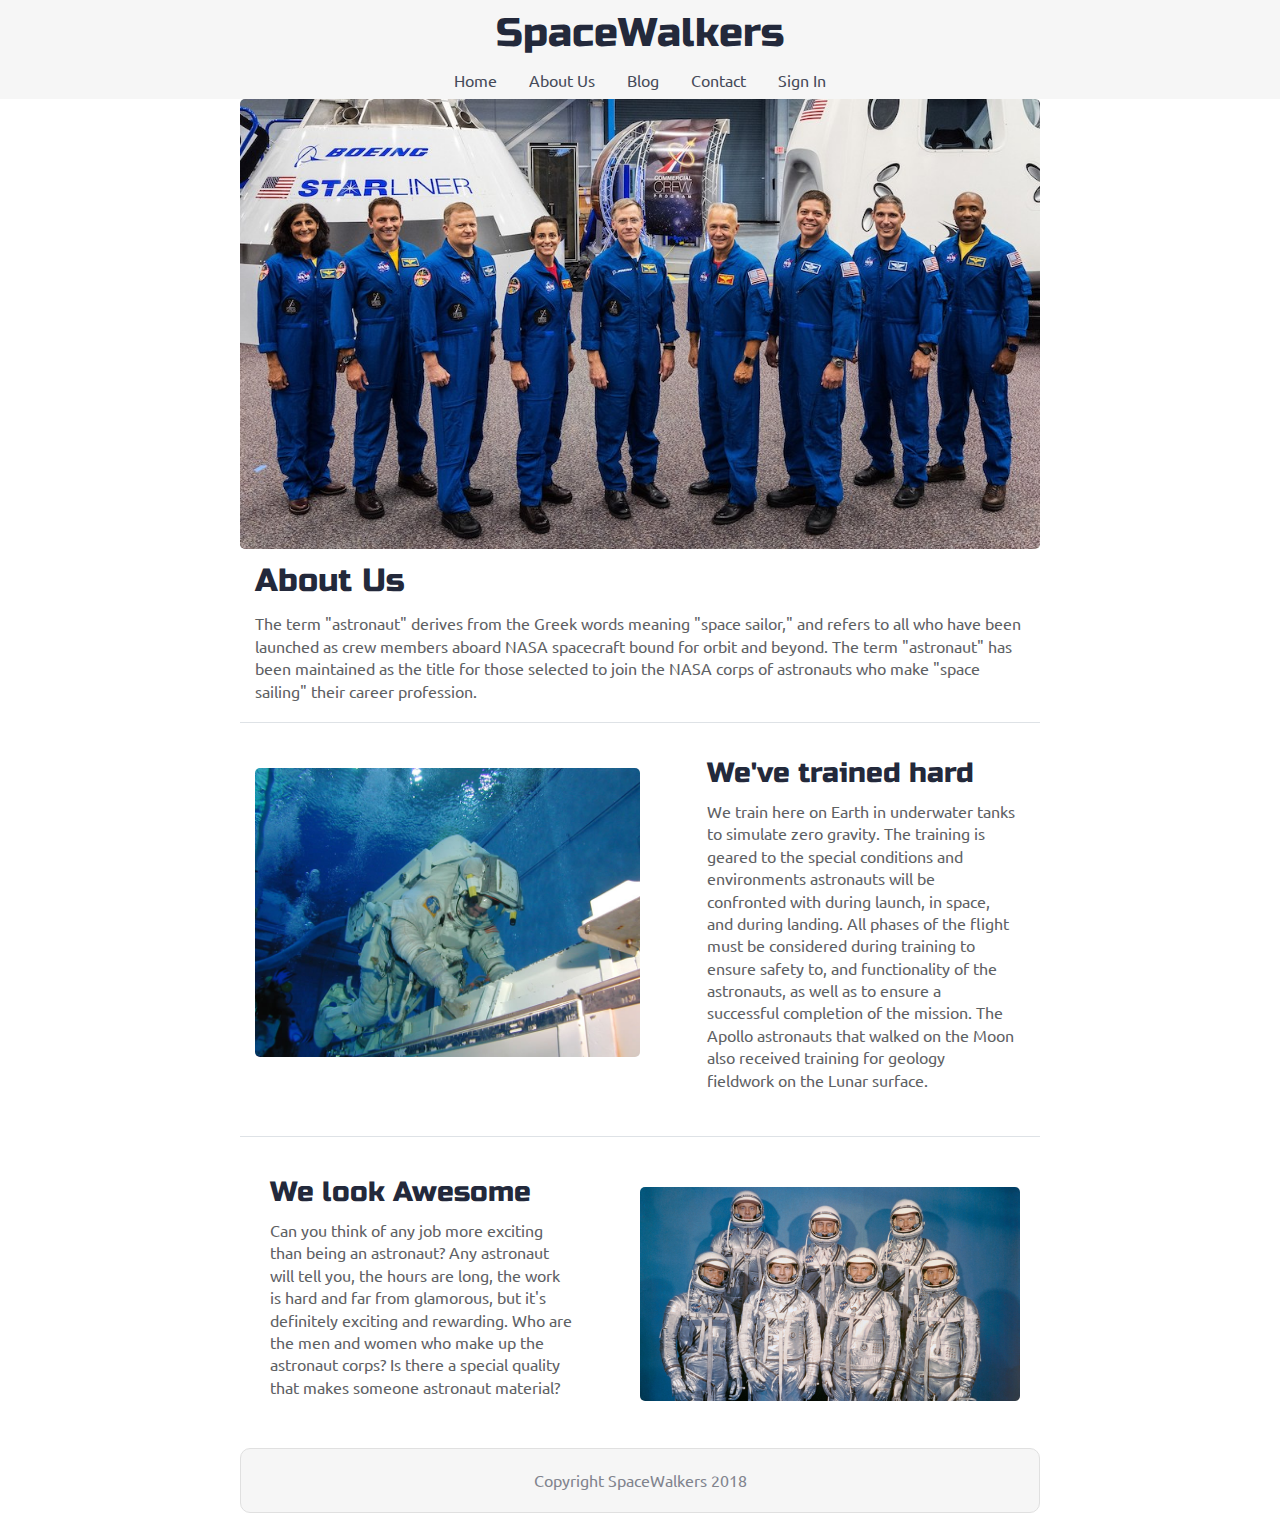
<file: about.html>
<!doctype html>

<html lang="en">

<head>
  <meta charset="utf-8">
  <meta name="viewport" content="width=device-width, initial-scale=1">
  <title>SpaceWalkers</title>

  <link href="https://fonts.googleapis.com/css?family=Russo+One|Ubuntu" rel="stylesheet">
  <link href="css/index.css" rel="stylesheet">

  <!--[if lt IE 9]>
    <script src="https://cdnjs.cloudflare.com/ajax/libs/html5shiv/3.7.3/html5shiv.js"></script>
  <![endif]-->
</head>

<body>

  <!-- navigation code here -->
  <nav>
    <h1>SpaceWalkers</h1>
    <ul>
      <li><a href="/index.html">Home</a></li>
      <li><a href="/about.html">About Us</a></li>
      <li><a href="#">Blog</a></li>
      <li><a href="#">Contact</a></li>
      <li><a href="#">Sign In</a></li>
    </ul>
  </nav>

  <div class="container home">

    <header class="intro">
      <!-- image code here -->
      <img src="/img/astronauts-blue.jpg" alt="">

      <h2>About Us</h2>

      <p>The term "astronaut" derives from the Greek words meaning "space sailor," and refers to all who have been launched as
      crew members aboard NASA spacecraft bound for orbit and beyond. The term "astronaut" has been maintained as the title
      for those selected to join the NASA corps of astronauts who make "space sailing" their career profession.</p>
    </header>

    <section class="training">
      <div class="text-content">
        <h3>We've trained hard</h3>
        <p>We train here on Earth in underwater tanks to simulate zero gravity. The training is geared to the special conditions and environments astronauts will be confronted with during launch, in space, and during landing. All phases of the flight must be considered during training to ensure safety to, and functionality of the astronauts, as well as to ensure a successful completion of the mission. The Apollo astronauts that walked on the Moon also received training for geology fieldwork on the Lunar surface.</p>
      </div>
      <div class="underwater-img">
        <img src="img/astronaut-training.jpg" alt="astronaut">
      </div>
    </section>

    <section class="history">
      <div class="text-content">
        <h3>We look Awesome</h3>
        <p>Can you think of any job more exciting than being an astronaut? Any astronaut will tell you, the hours are long, the work is hard and far from glamorous, but it's definitely exciting and rewarding. Who are the men and women who make up the astronaut corps? Is there a special quality that makes someone astronaut material?</p>
      </div>
      <div class="astro-og">
        <img src="img/astronauts-og.jpg" alt="astronaut">
      </div>
    </section>

    <footer>
      <p>Copyright SpaceWalkers 2018</p>
    </footer>

  </div>
</body>

</html>
</file>
<file: css/index.css>
/* http://meyerweb.com/eric/tools/css/reset/ 
   v2.0 | 20110126
   License: none (public domain)
*/
html,
body,
div,
span,
applet,
object,
iframe,
h1,
h2,
h3,
h4,
h5,
h6,
p,
blockquote,
pre,
a,
abbr,
acronym,
address,
big,
cite,
code,
del,
dfn,
em,
img,
ins,
kbd,
q,
s,
samp,
small,
strike,
strong,
sub,
sup,
tt,
var,
b,
u,
i,
center,
dl,
dt,
dd,
ol,
ul,
li,
fieldset,
form,
label,
legend,
table,
caption,
tbody,
tfoot,
thead,
tr,
th,
td,
article,
aside,
canvas,
details,
embed,
figure,
figcaption,
footer,
header,
hgroup,
menu,
nav,
output,
ruby,
section,
summary,
time,
mark,
audio,
video {
  margin: 0;
  padding: 0;
  border: 0;
  font-size: 100%;
  font: inherit;
  vertical-align: baseline;
}
/* HTML5 display-role reset for older browsers */
article,
aside,
details,
figcaption,
figure,
footer,
header,
hgroup,
menu,
nav,
section {
  display: block;
}
body {
  line-height: 1;
}
ol,
ul {
  list-style: none;
}
blockquote,
q {
  quotes: none;
}
blockquote:before,
blockquote:after,
q:before,
q:after {
  content: '';
  content: none;
}
table {
  border-collapse: collapse;
  border-spacing: 0;
}
* {
  box-sizing: border-box;
}
html {
  font-size: 62.5%;
}
html,
body {
  font-family: 'Ubuntu', sans-serif;
  color: #5E6164;
}
h1,
h2,
h3,
h4,
h5 {
  font-family: 'Russo One', sans-serif;
  color: #23293B;
}
h2 {
  font-size: 3.2rem;
}
h3 {
  font-size: 2.8rem;
}
p {
  font-size: 1.6rem;
  line-height: 1.4;
}
.container {
  max-width: 800px;
  width: 100%;
  margin: 0 auto;
}
nav {
  display: flex;
  justify-content: center;
  align-items: center;
  flex-direction: column;
  width: 100%;
  background-color: #F6F6F6;
}
nav h1 {
  padding: 1.3rem;
  font-size: 4rem;
  animation: slideinright 1s;
}
nav ul {
  display: flex;
  justify-content: center;
  align-items: center;
  margin: 0.6rem 0 1.1rem 0;
  animation: moveInBottom 1s;
}
nav ul a {
  padding: 0 1rem;
  margin: 0 0.6rem;
  color: #454A59;
  text-decoration: none;
  font-size: 1.6rem;
}
@keyframes slideinright {
  0% {
    opacity: 0;
    transform: translateX(10rem);
  }
  80% {
    transform: translateX(-1rem);
  }
  100% {
    opacity: 1;
    transform: translate(0);
  }
}
@keyframes slideinleft {
  0% {
    opacity: 0;
    transform: translateX(-10rem);
  }
  80% {
    transform: translateX(1rem);
  }
  100% {
    opacity: 1;
    transform: translate(0);
  }
}
@keyframes moveInBottom {
  0% {
    opacity: 0;
    transform: translateY(3rem);
  }
  100% {
    opacity: 1;
    transform: translate(0);
  }
}
footer {
  color: #81848E;
  background: #F6F6F6;
  padding: 20px 0;
  border: 1px double #e0e0e0;
  border-radius: 10px;
  display: flex;
  justify-content: center;
  align-items: center;
}
.home .intro img {
  border-radius: 0.5rem;
  width: 100%;
}
.home .intro h2 {
  padding: 15px;
}
.home .intro p {
  padding: 0 15px;
}
.home .space-images {
  display: flex;
  flex-wrap: wrap;
  width: 100%;
}
.home .space-images img {
  width: 28%;
  margin: 20px 2.5%;
  border-radius: 20px;
  height: 100%;
}
@media (max-width: 500px) {
  .home .space-images {
    display: flex;
    justify-content: center;
    align-items: center;
    flex-direction: column;
    flex-wrap: nowrap;
  }
  .home .space-images img {
    width: 90%;
    height: auto;
  }
  .home .space-images img:nth-child(n+2) {
    display: none;
  }
}
.home .visit-planets {
  padding: 15px;
}
.home .visit-planets h3 {
  margin-top: 11px;
}
.home .visit-planets p {
  margin-top: 13px;
}
.home .walk {
  display: flex;
  justify-content: center;
  padding: 50px 60px;
  border-top: 1px solid #dee2e6;
  margin-top: 60px;
}
.home .walk .walk-text {
  width: 50%;
}
.home .walk .walk-text h3 {
  margin-bottom: 10px;
}
.home .walk .walk-text p {
  margin-bottom: 26px;
}
.home .walk .walk-text .btn {
  padding: 0.9rem 1.8rem;
  font-size: 1.8rem;
  color: #F6F6F6;
  background-color: #22283A;
  border-radius: 0.5rem;
  white-space: nowrap;
  width: 10rem;
}
.home .walk .walk-text .btn:hover {
  color: #23293B;
  background-color: #81848E;
}
.home .walk .walk-img {
  width: 46%;
  margin-left: 4%;
}
.home .walk .walk-img img {
  width: 100%;
  height: auto;
  border-radius: 10px;
}
@media (max-width: 500px) {
  .home .walk {
    flex-direction: column-reverse;
    vertical-align: center;
    margin: 20px 20px 0 0;
    padding: 0;
  }
  .home .walk .walk-img {
    width: 100%;
    padding: 2rem 0;
    margin: 0% 2rem;
  }
  .home .walk .walk-img img {
    width: 98%;
  }
  .home .walk .walk-text {
    width: 100%;
    padding: 0 0 20px 0;
    margin: 0 20px;
  }
  .home .walk .walk-text .btn {
    padding: 2.6rem 20rem;
    font-size: 1.8rem;
    color: #F6F6F6;
    background-color: #22283A;
    border-radius: 0.5rem;
    width: 100%;
  }
}
.home .intro {
  width: 100%;
}
.home .intro img {
  width: 100%;
}
.home .intro h2 {
  padding: 15px;
}
.home .intro p {
  padding: 0 15px;
}
.home .training {
  display: flex;
  justify-content: space-between;
  align-items: flex-start;
  flex-direction: row-reverse;
  flex-wrap: wrap;
  padding: 15px;
  margin-top: 20px;
  border-top: 1px solid #dee2e6;
}
.home .training .text-content {
  margin: 1rem;
  width: 40%;
}
.home .training .text-content h3 {
  margin: 11px 0;
}
.home .training .text-content p {
  margin-top: 13px;
}
.home .training .underwater-img {
  padding-top: 30px;
  width: 50%;
}
.home .training .underwater-img img {
  width: 100%;
  border-radius: 0.5rem;
}
.home .history {
  display: flex;
  justify-content: space-between;
  align-items: flex-start;
  flex-wrap: wrap;
  padding: 20px;
  margin: 20px 0;
  border-top: 1px solid #dee2e6;
}
.home .history .text-content {
  margin: 1rem;
  width: 40%;
}
.home .history .text-content h3 {
  margin: 11px 0;
}
.home .history .text-content p {
  margin-top: 13px;
}
.home .history .astro-og {
  padding-top: 30px;
  width: 50%;
}
.home .history .astro-og img {
  width: 100%;
  border-radius: 0.5rem;
}
</file>
